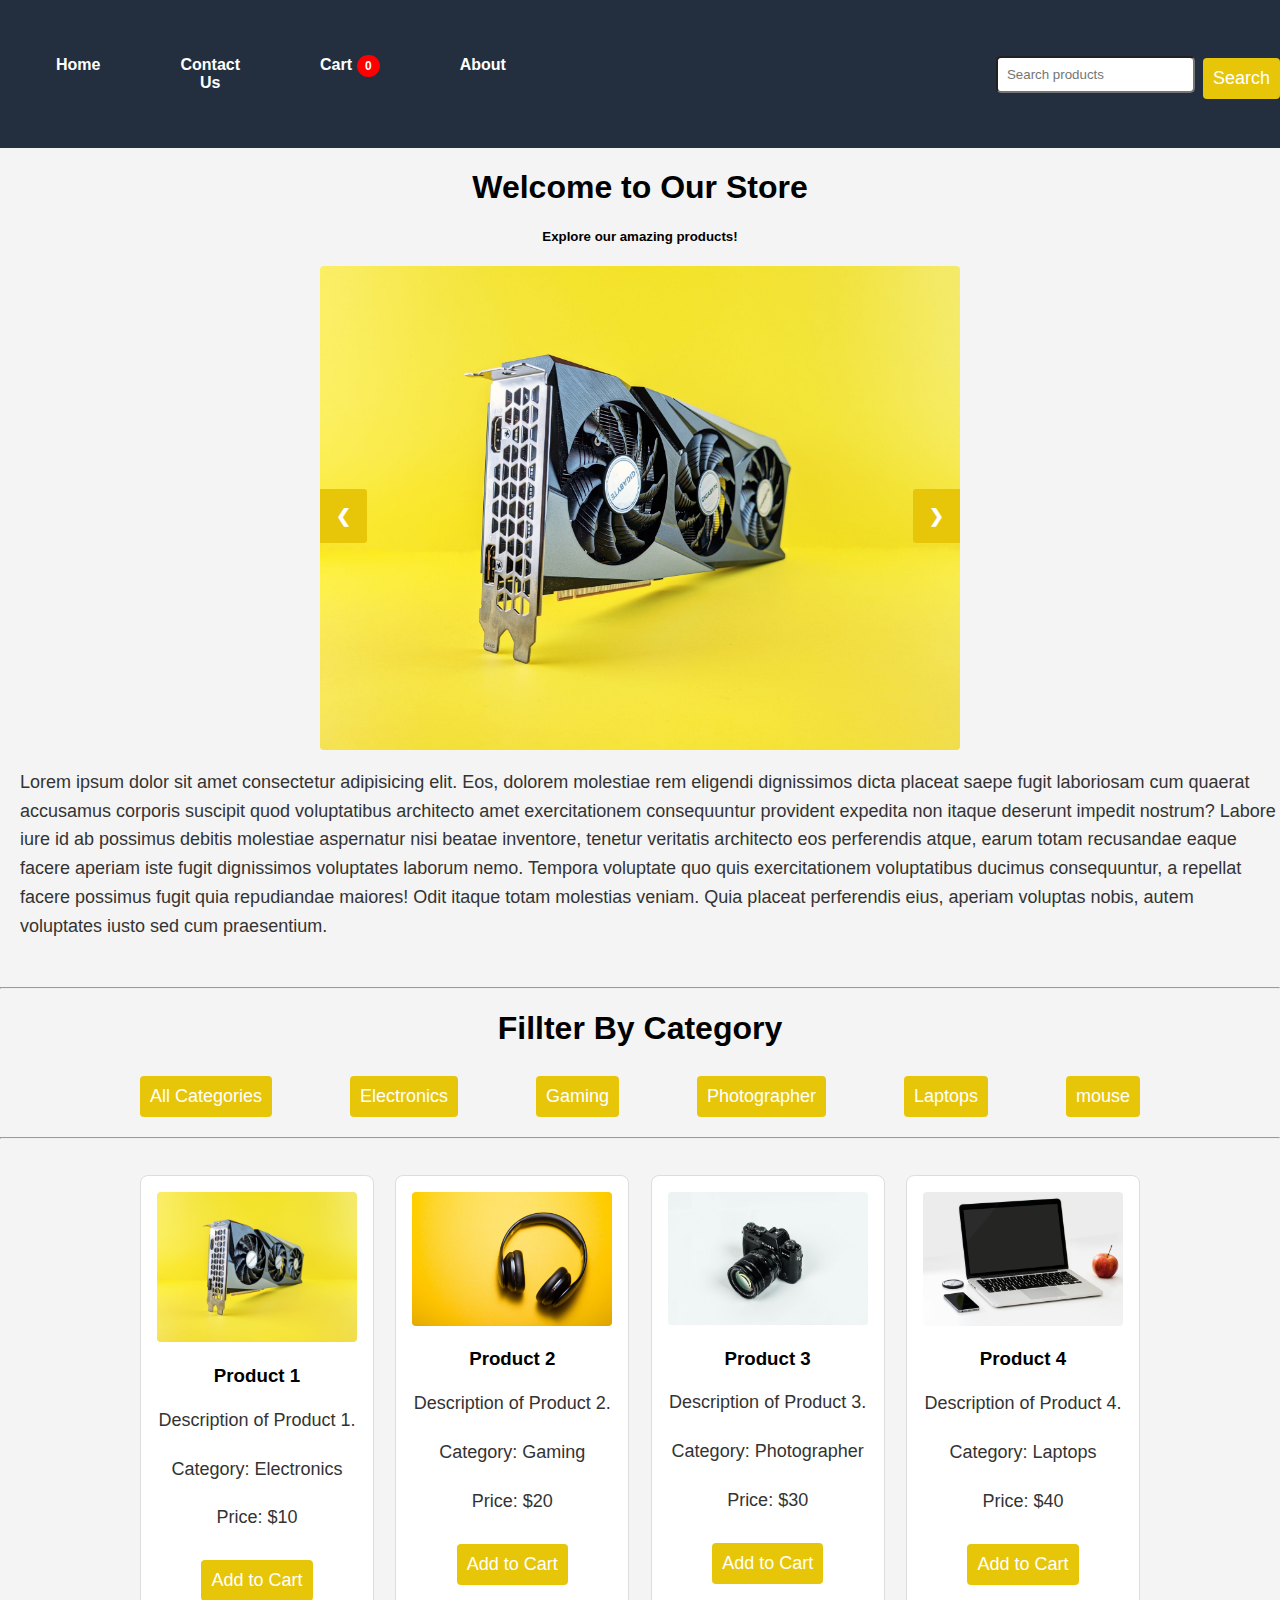
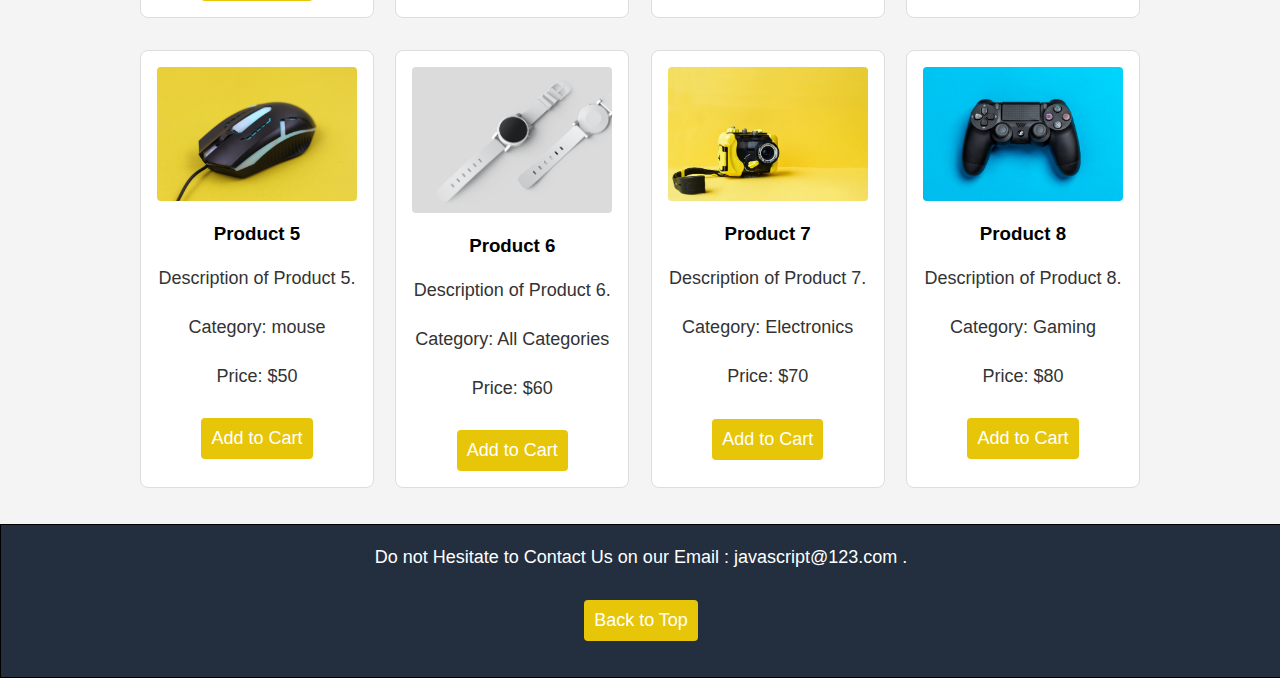
<file: proj online/index.html>
<!DOCTYPE html>
<html lang="en">

<head>
    <meta charset="UTF-8">
    <meta name="viewport" content="width=device-width, initial-scale=1.0">
    <link rel="stylesheet" href="style.css">
    <title>Website Store</title>
</head>

<body onload="initializePage()">
    <header>
        <nav>
            <ul>
                <li><a href="index.html">Home</a></li>
                <li><a href="login.html">Contact Us</a></li>
                <li><a href="Cart.html">Cart<span id="cartCount" class="cart-count">0</span></a></li>
                <li><a href="about.html">About</a></li>
            </ul>
            <div class="search-bar">
                <input type="text" placeholder="Search products">
                <button>Search</button>
            </div>
            <div>
                <button> <a href="login.html">Login</a></button>
                <span>OR</span>
                <button> <a href="login.html">Register</a></button>
            </div>
        </nav>
    </header>

    <h1>Welcome to Our Store</h1>
    <h5>Explore our amazing products!</h5>

    <div id="containerr">
        <div class="slider" id="slider">
            <div class="slides" id="slider-container">
                <!-- Your existing slider content -->
            </div>
            <button class="prev" onclick="prevSlide()">&#10094;</button>
            <button class="next" onclick="nextSlide()">&#10095;</button>
        </div>

        <p id="p1">
         Lorem ipsum dolor sit amet consectetur adipisicing elit. Eos, dolorem molestiae rem eligendi dignissimos dicta placeat saepe fugit laboriosam cum quaerat accusamus corporis suscipit quod voluptatibus architecto amet exercitationem consequuntur provident expedita non itaque deserunt impedit nostrum? Labore iure id ab possimus debitis molestiae aspernatur nisi beatae inventore, tenetur veritatis architecto eos perferendis atque, earum totam recusandae eaque facere aperiam iste fugit dignissimos voluptates laborum nemo. Tempora voluptate quo quis exercitationem voluptatibus ducimus consequuntur, a repellat facere possimus fugit quia repudiandae maiores! Odit itaque totam molestias veniam. Quia placeat perferendis eius, aperiam voluptas nobis, autem voluptates iusto sed cum praesentium.        </p>

        <br><hr>
        <h1>Fillter By Category</h1>

        <div id="categoryButtons" class="container">
            <!-- For buttons of catgory  -->
        </div>
            <hr>
        <div id="content" class="container"></div>
    </div>

    <div class="cardtext-center">
        <div class="card-body">
            <p class="card-text"> Do not Hesitate to Contact Us on our Email : javascript@123.com .</p>
            <button onclick="scrollToTop()">Back to Top</button>
            <br><br><br>
        </div>
    </div>

<script src="scripts.js"></script>
</body>

</html>
</file>
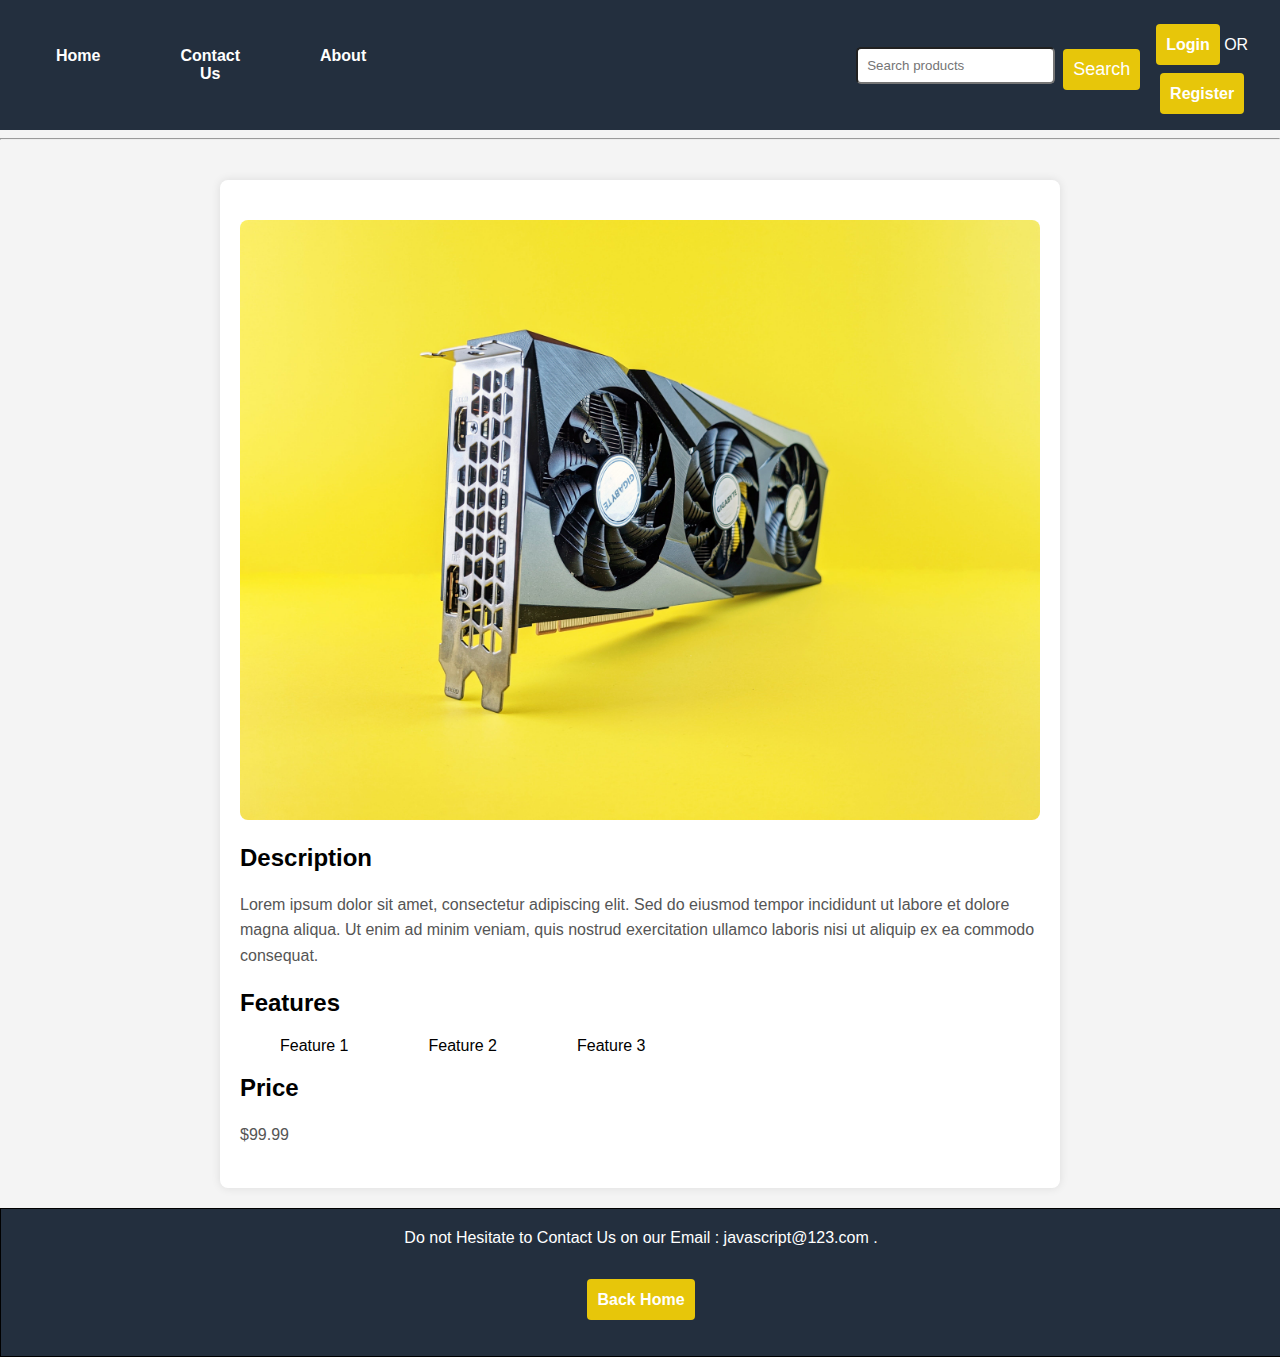
<file: proj online/about.html>
<!DOCTYPE html>
<html lang="en">
<head>
  <meta charset="UTF-8">
  <meta name="viewport" content="width=device-width, initial-scale=1.0">
  <link rel="stylesheet" href="style.css">
  <title>Product Page</title>
  <style>
    body {
      font-family: 'Arial', sans-serif;
      background-color: #f4f4f4;
      margin: 0;
      padding: 0;
    }

    main {
      max-width: 800px;
      margin: 20px auto;
      background-color: #fff;
      padding: 20px;
      border-radius: 8px;
      box-shadow: 0 0 10px rgba(0, 0, 0, 0.1);
    }

    h1 {
      color: #333;
    }

    img {
      max-width: 100%;
      height: auto;
      border-radius: 8px;
      margin-top: 20px;
    }

    p {
      font-size: 16px;
      line-height: 1.6;
      color: #555;
    }
  </style>
</head>
<body>
  <header>
    <nav>
      <ul>
        <li><a href="index.html">Home</a></li>
        <li><a href="login.html">Contact Us</a></li>
        <li><a href="about.html">About</a></li>
      </ul>
      <div class="search-bar">
        <input type="text" placeholder="Search products">
        <button id = "Search">Search</button>
      </div>
      <div>
        <button> <a href="login.html">Login</a></button>
        <span>OR</span>
        <button> <a href="login.html">Register</a></button>
      </div>
    </nav>
  </header>
  <hr>
<div class="container" id="content">
</div>

  <main>
    <img src="images/1.jpg" alt="Product Image">

    <h2>Description</h2>
    <p>
      Lorem ipsum dolor sit amet, consectetur adipiscing elit. Sed do eiusmod tempor incididunt ut labore et dolore magna aliqua.
      Ut enim ad minim veniam, quis nostrud exercitation ullamco laboris nisi ut aliquip ex ea commodo consequat.
    </p>

    <h2>Features</h2>
    <ul>
      <li>Feature 1</li>
      <li>Feature 2</li>
      <li>Feature 3</li>
    </ul>

    <h2>Price</h2>
    <p>$99.99</p>

  </main>

  <footer>
    <div class="cardtext-center">
      <div class="card-body">
        <p class="card-text"> Do not Hesitate to Contact Us on our Email : javascript@123.com  .</p>
        <button> <a href="index.html">Back Home</a></button>
        <br><br><br>
      </div>
      
    </div>

 </footer>
</body>
</html>
</file>
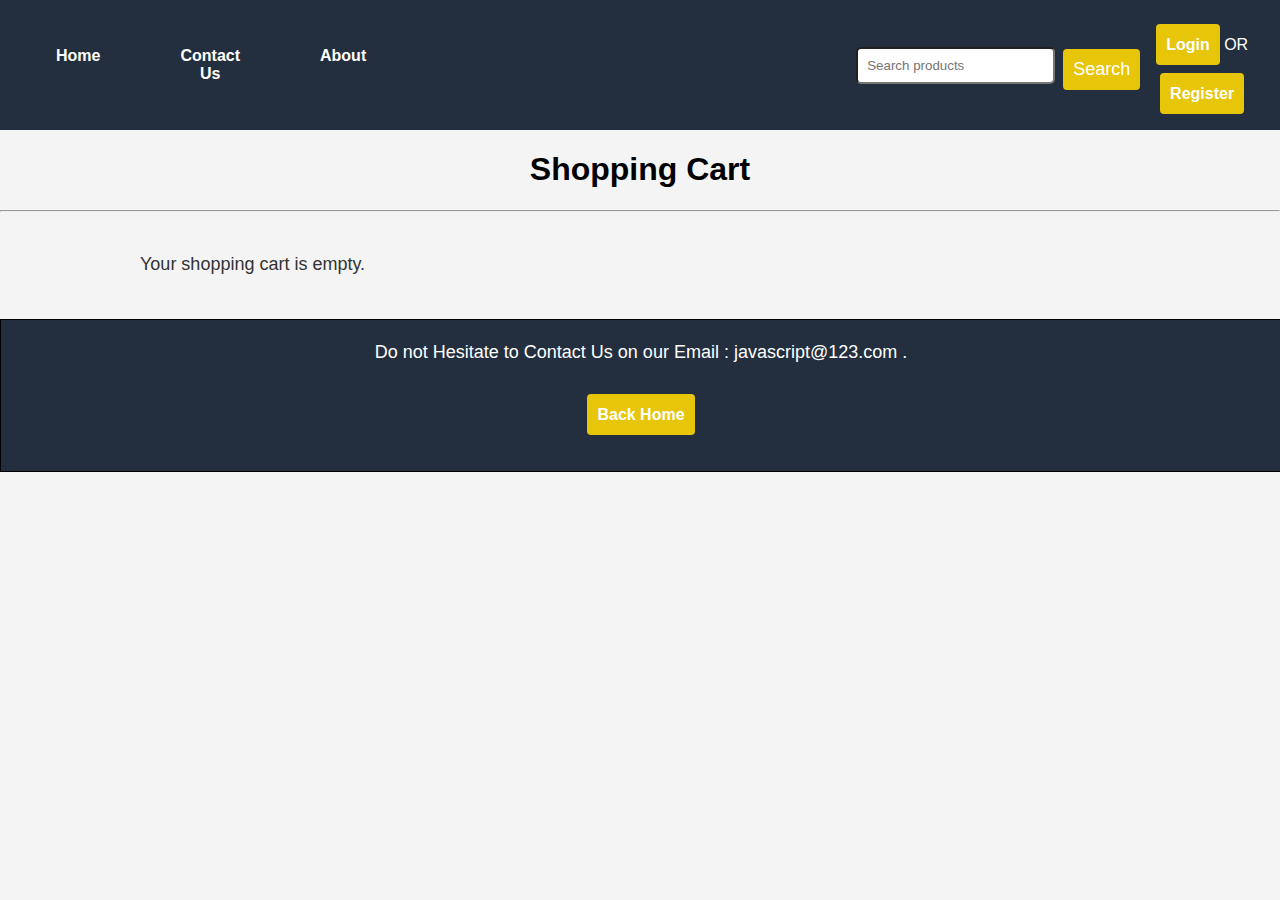
<file: proj online/Cart.html>
<!DOCTYPE html>
<html lang="en">
<head>
    <meta charset="UTF-8">
    <meta name="viewport" content="width=device-width, initial-scale=1.0">
    <link rel="stylesheet" href="style.css">
    <title>Cart</title>
</head>
<body>
    <header>
        <nav>
          <ul>
            <li><a href="index.html">Home</a></li>
            <li><a href="login.html">Contact Us</a></li>
            <li><a href="about.html">About</a></li>
          </ul>
          <div class="search-bar">
            <input type="text" placeholder="Search products">
            <button id = "Search">Search</button>
          </div>
          <div>
            <button> <a href="login.html">Login</a></button>
            <span>OR</span>
            <button> <a href="login.html">Register</a></button>
          </div>
        </nav>
      </header>
      <h1>Shopping Cart</h1>
      <hr>
    <div class="container" id="content"> </div>
    <footer>
      <div class="cardtext-center">
        <div class="card-body">
          <p class="card-text"> Do not Hesitate to Contact Us on our Email : javascript@123.com  .</p>
          <button> <a href="index.html">Back Home</a></button>
          <br><br><br>
        </div>
        
      </div>
    </footer>

   
    <script>

          if (!sessionStorage.getItem('cart')) {
            sessionStorage.setItem('cart', JSON.stringify([]));
          }

          function updateCartCount() {
            var cartCount = document.getElementById('cartCount');
            var cart = JSON.parse(sessionStorage.getItem('cart')) || [];
            cartCount.innerText = cart.length.toString();
          }

          function displayHomePage() {
            var content = document.getElementById('content');

            // Display 10 product cards manually
            for (var i = 1; i <= 8; i++) {
              var randomCategory = productCategories[Math.floor(Math.random() * productCategories.length)];
              content.innerHTML += `
                <div class="card" id="product${i}" data-category="${randomCategory}">
                  <img src="./images/${i}.jpg" alt="Product ${i}">
                  <h3>Product ${i}</h3>
                  <p>Description of Product ${i}.</p>
                  <p>Category: ${randomCategory}</p>
                  <p>Price: $${i * 10}</p>
                  <button onclick="addToCart(${i}, ${i * 10})">Add to Cart</button>
                </div>
              `;
            }

            // Update the cart count
            updateCartCount();
          }

          function addToCart(productId, price) {
            var product = {
              id: productId,
              name: `Product ${productId}`,
              description: `Description of Product ${productId}.`,
              category: document.getElementById(`product${productId}`).getAttribute('data-category'),
              price: price
            };

            var cart = JSON.parse(sessionStorage.getItem('cart'));

            cart.push(product);

            sessionStorage.setItem('cart', JSON.stringify(cart));

            alert(`Product ${productId} added to the cart with price $${price}!`);

            updateCartCount();
          }

          function displayShoppingCart() {
            var content = document.getElementById('content');
            content.innerHTML = '';

            var cart = JSON.parse(sessionStorage.getItem('cart')) || [];

            if (cart.length === 0) {
              content.innerHTML += '<p>Your shopping cart is empty.</p>';
            } else {
              cart.forEach(product => {
                content.innerHTML += `
                  <div class="cart-item">
                    <img src="images/${product.id}.jpg" alt="${product.name}">
                    <h3>${product.name}</h3>
                    <p>${product.description}</p>
                    <p>Category: ${product.category}</p>
                    <p>Price: $${product.price}</p>
                    
                  </div>
                `;
              });
            }
          }
          displayShoppingCart();
          // Initial display
          displayHomePage();

    </script>
</body>
</html>
</file>
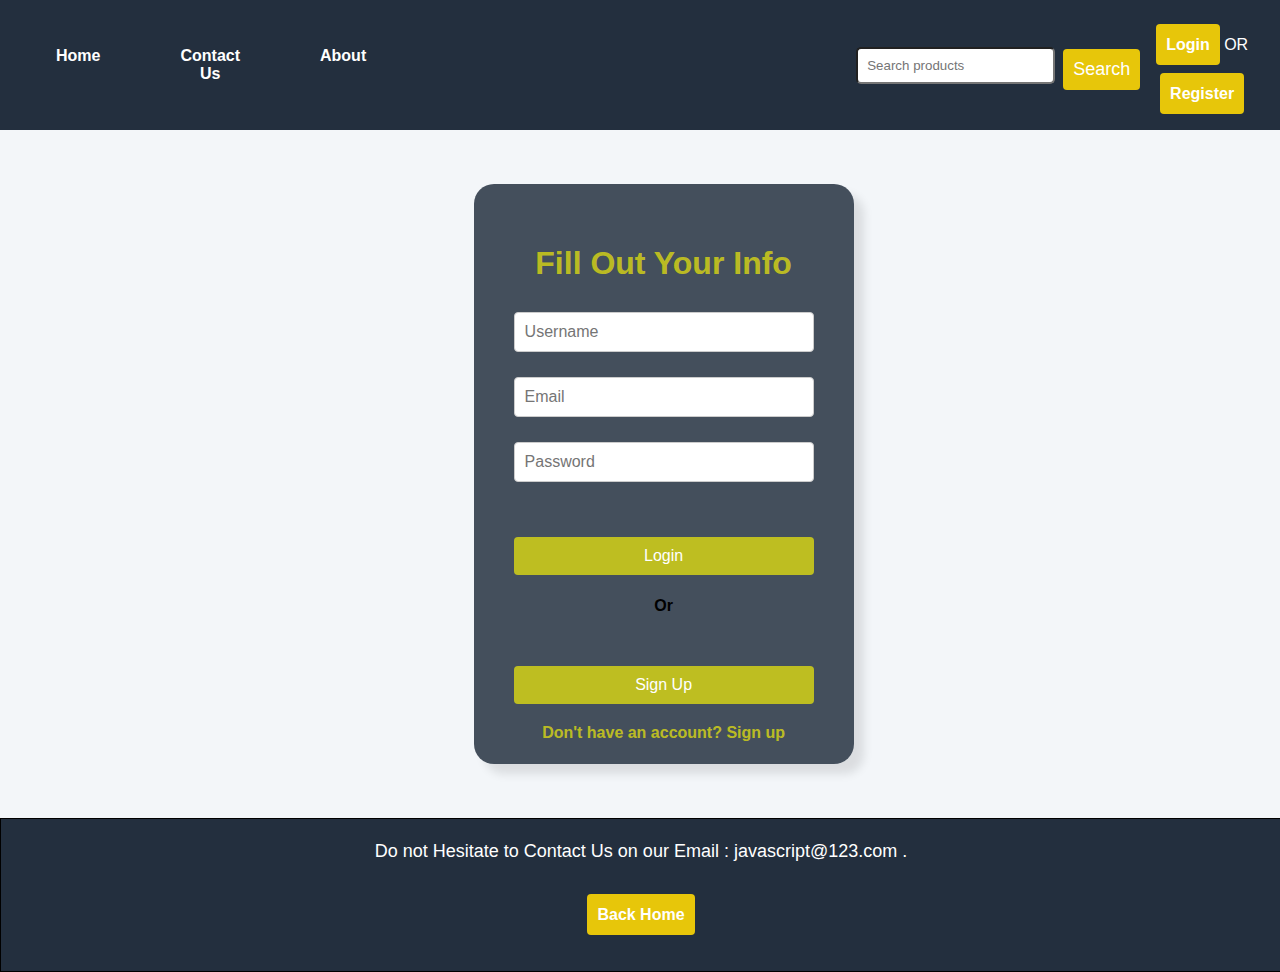
<file: proj online/login.html>
<!DOCTYPE html>
<html lang="en">
<head>
    <meta charset="UTF-8">
    <meta name="viewport" content="width=device-width, initial-scale=1.0">
    <link rel="stylesheet" href="style.css">
    <title>Login Page</title>
    <style>
         body {
            font-family: 'Arial', sans-serif;
            margin: 0;
            padding: 0;
            /* display: flex;
            flex-direction: column; */
            align-items: center;
            justify-content: center;
            height: 100vh;
            background-color:#f3f6f9 ;
        } 

        .login-container {
            /*background-image: transparent;*/
            margin-left: 37%;
            background-color: #232f3ed6;
            border-radius: 20px;
            box-shadow: 10px 10px 10px rgba(0, 0, 0, 0.1);
            padding: 40px;
            width: 300px;
            height: 500px;
            text-align: center;
        }

        h1 {
            color: #f0ec0ab6;
            margin-bottom: 30px;
        }

        #username,#email,#password {
            width: 100%;
            padding: 10px;
            margin-bottom: 20px;
            box-sizing: border-box;
            border: 1px solid #ccc;
            border-radius: 4px;
            font-size: 16px;
        }

        #btn1,#btn2 {
            background-color: #f0ec0ab6;
            color: #ffffff;
            padding: 10px 20px;
            font-size: 16px;
            border: none;
            border-radius: 4px;
            margin-top: 30px;
            margin-bottom: 40px;
            cursor: pointer;
             margin-bottom: 0px; 
             width: 100%; }
        


        button:hover {
            background-color: #FCC600;
        }

        .signup-link {
            margin-top: 20px;
            color: #f0ec0ab6;
            text-decoration: none;
            font-weight: bold;
            display: inline-block;
        }

        .signup-link:hover {
            color: #FCC600;
        }
        #background{
            transform: translate(20);
        }
        .error {
    color: red;
    font-size: 1em;
    margin-top: 5px;
    display: block;
}
    </style>
</head>
<body>
    <header>
        <nav>
          <ul>
            <li><a href="index.html">Home</a></li>
            <li><a href="login.html">Contact Us</a></li>
            <li><a href="about.html">About</a></li>
          </ul>
          <div class="search-bar">
            <input type="text" placeholder="Search products">
            <button id = "Search">Search</button>
          </div>
          <div>
            <button> <a href="login.html">Login</a></button>
            <span>OR</span>
            <button> <a href="login.html">Register</a></button>
          </div>
        </nav>
      </header>
      <br><br><br>     

    <!-- <img id="background" src="./Imges/background2.jpg" alt="background" width="100%" height="100%"> -->

    <div class="login-container">
        <h1 id="login">Fill Out Your Info </h1>
        <form>
            <input type="text" id="username" placeholder="Username" >
            <span id="nameError" class="error"></span>

            <input type="email" id="email" placeholder="Email">
            <span id="emailError" class="error"></span>

            <input type="password" id="password" placeholder="Password" >
            <span id="passwordError" class="error"></span>
            <button id="btn1" type="submit" onclick="validateLogin(); return false;">Login</button>
            <h4>Or</h4>
            <button id="btn2" type="submit" onclick="validateLogin(); return false;" >Sign Up</button>
        </form>
        <a href="#" class="signup-link">Don't have an account? Sign up</a>
    </div>
    <br><br><br>

    <footer>
      <div class="cardtext-center">
        <div class="card-body">
          <p class="card-text"> Do not Hesitate to Contact Us on our Email : javascript@123.com  .</p>
          <button> <a href="index.html">Back Home</a></button>
          <br><br><br>
        </div>
        
      </div>
      </footer>

    <script src="scripts.js">
    </script>
</body>
</html>
</file>
<file: proj online/style.css>
body {
  font-family: 'Arial', sans-serif;
  margin: 0;
  padding: 0;
  background-color: #f4f4f4;
}


header {
  background-color: #232f3e;
  color: #fff;
  padding: 1em;
  text-align: center;
}

nav {
  display: flex;
  justify-content: space-between;
  align-items: center;
}

ul {
  list-style: none;
  display: flex;
  margin: 0;
  padding: 0;
}

li {
  margin-right: 40px;
  padding-left: 40px;
}

a {
  text-decoration: none;
  color: #fff;
  font-weight: bold;
  font-size: 16px;
  transition: color 0.3s ease;
}

a:hover {
  color: #00eaff;
}

.search-bar {
  margin-left: 450px;
  display: flex;
  align-items: center;
}

input {
  padding: 9px;
  margin-right: 8px;
  border-radius: 5px;
}


.container {
  /* display: inline; */
  position:relative;
  max-width: 1000px;
  margin: 20px auto;
  display: flex;
  flex-wrap: wrap;
  
  justify-content: space-between;
}

.card {
  background-color: #fff;
  border: 1px solid #ddd;
  border-radius: 8px;
  padding: 16px;
  margin: 16px 0; 
  /* width: calc(25% - 32px); */
  width: 200px;
  text-align: center;
}

button {
  background-color: #e7c60a;

  color: #fff;
  padding: 10px;
  border: none;
  border-radius: 4px;
  cursor: pointer;
  margin-top: 8px; 
  font-size: large;
}

.btn-my-products {
  background-color: #333;
  color: #fff;
  padding: 8px;
  border: none;
  border-radius: 4px;
  cursor: pointer;
  margin-top: 8px; 
}

.cart-item {
  background-color: #fff;
  border: 1px solid #ddd;
  border-radius: 8px;
  padding: 16px;
  margin: 16px 0; 
  width: calc(25% - 32px); 
  text-align: center;
}

.cart-count {
  background-color: red;
  color: #fff;
  padding: 4px 8px;
  border-radius: 50%;
  font-size: 12px;
  margin-left: 5px;
}

img {
  max-width: 100%;
  height: auto;
  border-radius: 4px;
}
h1 , h5{
text-align: center;
}
#containerr{
  display: inline;
  justify-content: center;
  align-items: center;
  min-height: 80vh;
  height: 100px;
}

.slider {
  margin-left: 25%;
  position: relative; 
  width: 50%;
  height: 25%;
  overflow: hidden;
}

.slides {
  display: flex;
  transition: transform 0.5s ease-in-out;
}

.slide {
  min-width: 100%;
}

.slide img {
  width: 100%;
  height: 100%;
}

.prev, .next {
  cursor: pointer;
  position: absolute;
  top: 50%;
  transform: translateY(-50%);
  width: auto;
  padding: 16px;
  color: white;
  font-weight: bold;
  font-size: 18px;
  transition: 0.6s ease;
  border-radius: 0 3px 3px 0;
  user-select: none;
}

.next {
  right: 0;
  border-radius: 3px 0 0 3px;
}

.prev:hover, .next:hover {
  background-color: rgba(0, 0, 0, 0.8);
}
#footer1 {
  background-color: #333;
  color: white;
  text-align: center;
  padding: 7px;
  position: static;
  bottom: 0;
  width: 99%;
}
#backToTop {
  margin-left: 93%;
  position: static;
  background-color: #e7c60a;
  color: white;
  padding: 10px;
  border: none;
  border-radius: 5px;
  cursor: pointer;
}

#backToTop:hover {
  background-color: #c3a708;
}
p {
  font-size: 18px;
  line-height: 1.6;
  color: #333;
  margin-bottom: 20px;
}

select {
  padding: 10px;
  font-size: 16px;
  border: 1px solid #ddd;
  border-radius: 5px;
  background-color: white;
  color: #333;
  border: 2px solid #3498db; 
}

option {
  padding: 10px;
  background-color: white;
  color: #333;
  font-size: 16px;
  border: 1px solid #ddd;
  border-radius: 5px;
  background-color: white;
  color: #333;
  border: 2px solid #3498db;
  
}
#content{
  position: static;
}
#p1{
  padding-left: 20px;
}
.cardtext-center{
text-align: center;
align-items: center;
width: 100%;
background-color:#232f3e;
border: 1px solid black;
}.card-text{
  color: #fff;
}
</file>
